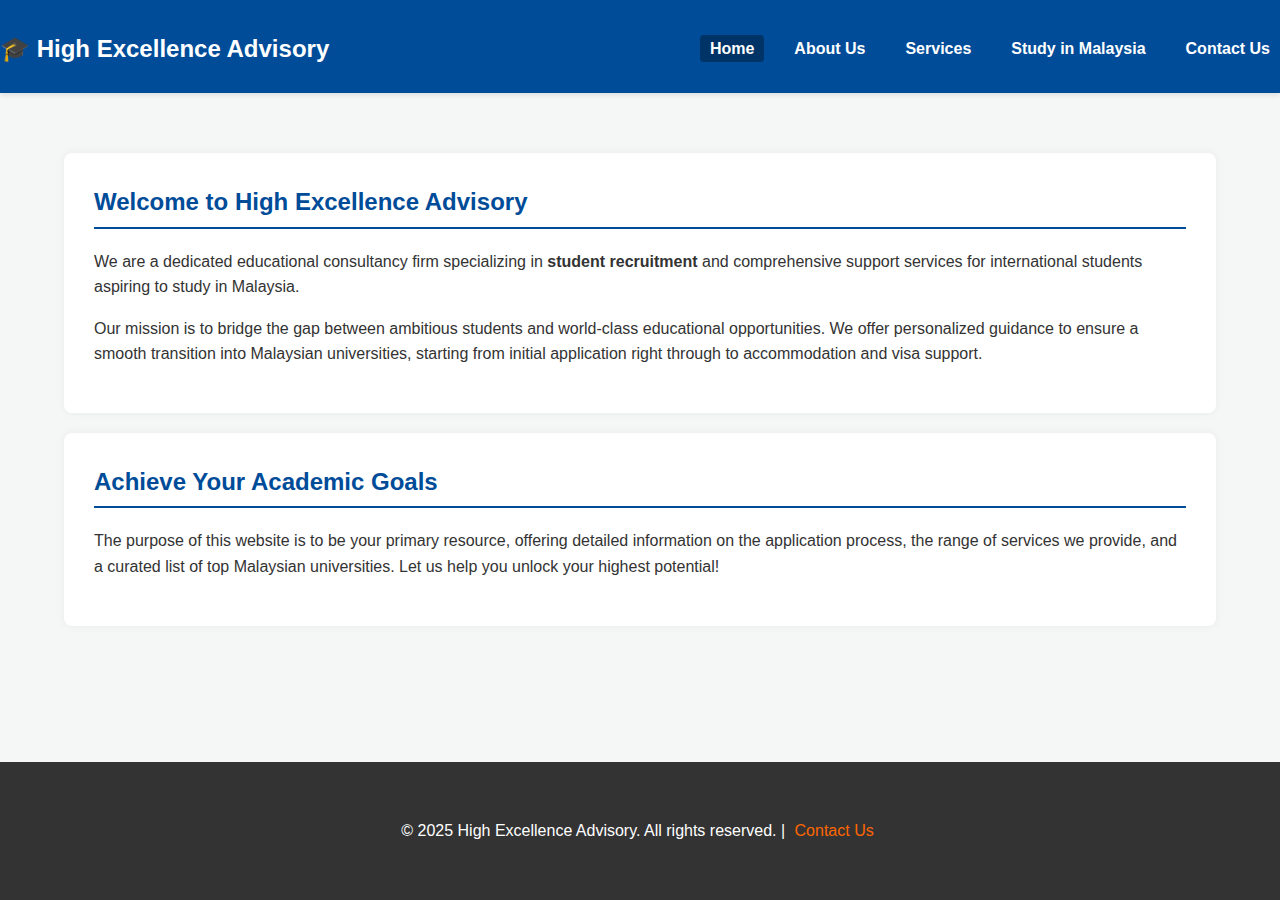
<file: index.html>
<!DOCTYPE html>
<html lang="en">
<head>
    <meta charset="UTF-8">
    <meta name="viewport" content="width=device-width, initial-scale=1.0">
    <title>High Excellence Advisory - Home</title>
    <link rel="stylesheet" href="styles.css">
</head>
<body>
    <header>
        <div class="container" style="display: flex; justify-content: space-between; align-items: center;">
            <h1>🎓 High Excellence Advisory</h1>
            <nav>
                <ul>
                    <li><a href="index.html" class="active">Home</a></li>
                    <li><a href="about.html">About Us</a></li>
                    <li><a href="services.html">Services</a></li>
                    <li><a href="universities.html">Study in Malaysia</a></li>
                    <li><a href="contact.html">Contact Us</a></li>
                </ul>
            </nav>
        </div>
    </header>

    <main>
        <div class="container">
            <section>
                <h2>Welcome to High Excellence Advisory</h2>
                <p>We are a dedicated educational consultancy firm specializing in <b>student recruitment</b> and comprehensive support services for international students aspiring to study in Malaysia.</p>
                <p>Our mission is to bridge the gap between ambitious students and world-class educational opportunities. We offer personalized guidance to ensure a smooth transition into Malaysian universities, starting from initial application right through to accommodation and visa support.</p>
            </section>
            
            <section>
                <h2>Achieve Your Academic Goals</h2>
                <p>The purpose of this website is to be your primary resource, offering detailed information on the application process, the range of services we provide, and a curated list of top Malaysian universities. Let us help you unlock your highest potential!</p>
            </section>
        </div>
    </main>

    <footer>
        <div class="container">
            <p>&copy; 2025 High Excellence Advisory. All rights reserved. | <a href="contact.html">Contact Us</a>
        </div>
    </footer>
</body>
</html>
</file>
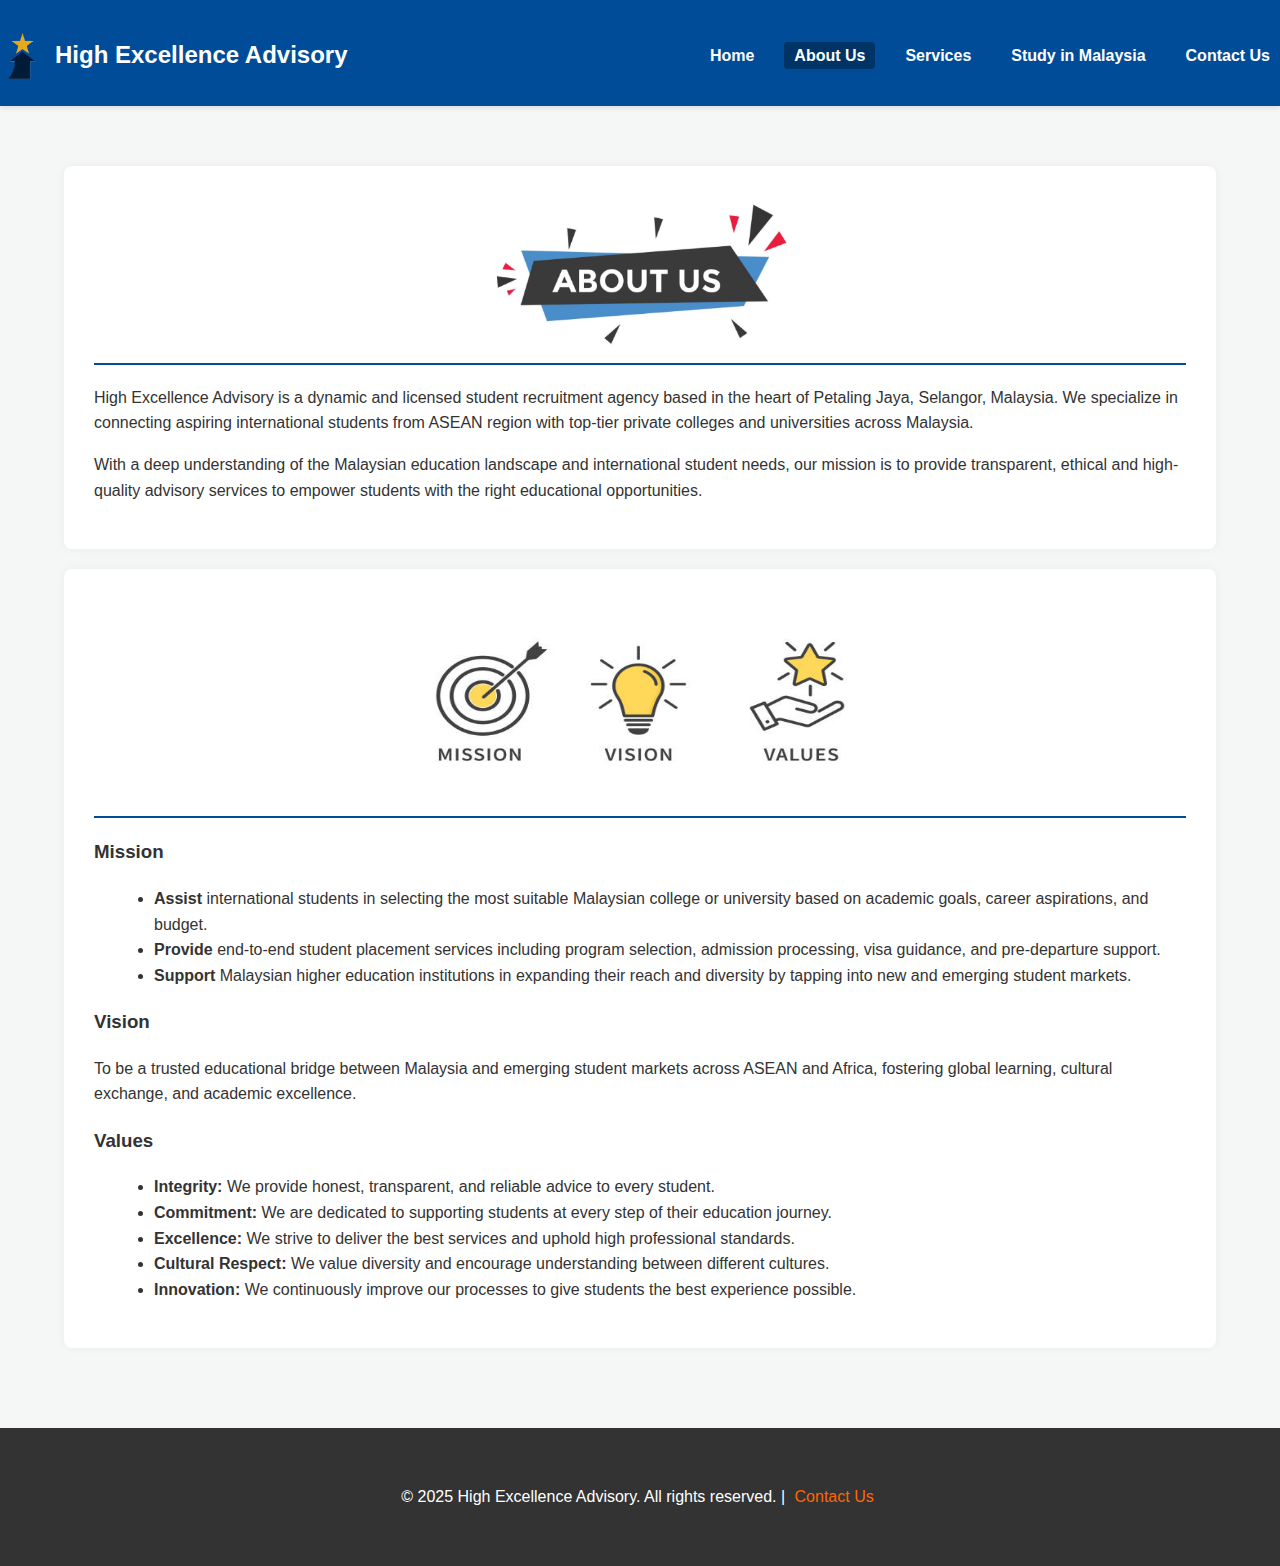
<file: about.html>
<!DOCTYPE html>
<html lang="en">
<head>
    <meta charset="UTF-8">
    <meta name="viewport" content="width=1024">
    <title>High Excellence Advisory - About Us</title>
    <link rel="stylesheet" href="styles.css">
</head>
<body>
    <header>
        <div class="container" style="display: flex; justify-content: space-between; align-items: center;">
          <div class="logo-top-for-title">
            <img src="logo.png" alt="Logo" class="logo">
            <h1> High Excellence Advisory</h1>
          </div>
            <nav>
                <ul>
                    <li><a href="index.html">Home</a></li>
                    <li><a href="about.html" class="active">About Us</a></li>
                    <li><a href="services.html">Services</a></li>
                    <li><a href="universities.html">Study in Malaysia</a></li>
                    <li><a href="contact.html">Contact Us</a></li>
                </ul>
            </nav>
        </div>
    </header>

    <main>
        <div class="container">
            <section>
                <h2 style="text-align: center;"><img src="about.png" alt="About" style="width: 300px; height: auto;"></h2>
                <p>High Excellence Advisory is a dynamic and licensed student recruitment agency based in the heart of Petaling Jaya, Selangor, Malaysia. We specialize in connecting aspiring international students from ASEAN region with top-tier private colleges and universities across Malaysia. </p>
 
                <p>With a deep understanding of the Malaysian education landscape and international student needs, our mission is to provide transparent, ethical and high-quality advisory services to empower students with the right educational opportunities. </p>
            </section>
            
            <section>
                <h2 style="text-align: center;"><img src="mvv.png" alt="MVV" style="width: 500px; height: 200px;"></h2>
                
                <h3>Mission</h3>
                <ul class="service-list">
                    <li><b>Assist</b> international students in selecting the most suitable Malaysian college or university based on academic goals, career aspirations, and budget. </li>
                    <li><b>Provide</b>  end-to-end student placement services including program selection, admission processing, visa guidance, and pre-departure support. </li>
                    <li><b>Support</b> Malaysian higher education institutions in expanding their reach and diversity by tapping into new and emerging student markets. </li>
                </ul>
                
                <h3>Vision</h3>
                <p>To be a trusted educational bridge between Malaysia and emerging student markets across ASEAN and Africa, fostering global learning, 
cultural exchange, and academic excellence. </p>

                <h3>Values</h3>
                <ul class="service-list">
                    <li><b>Integrity:</b> We provide honest, transparent, and reliable advice to every student.</li>
                    <li><b>Commitment:</b> We are dedicated to supporting students at every step of their education journey.</li>
                    <li><b>Excellence:</b> We strive to deliver the best services and uphold high professional standards.</li>
                    <li><b>Cultural Respect:</b> We value diversity and encourage understanding between different cultures.</li>
                    <li><b>Innovation:</b> We continuously improve our processes to give students the best experience possible.</li>
                </ul>
            </section>

        </div>
    </main>

    <footer>
        <div class="container">
            <p>&copy; 2025 High Excellence Advisory. All rights reserved. | <a href="contact.html">Contact Us</a>
        </div>
    </footer>
</body>

</html>
</file>
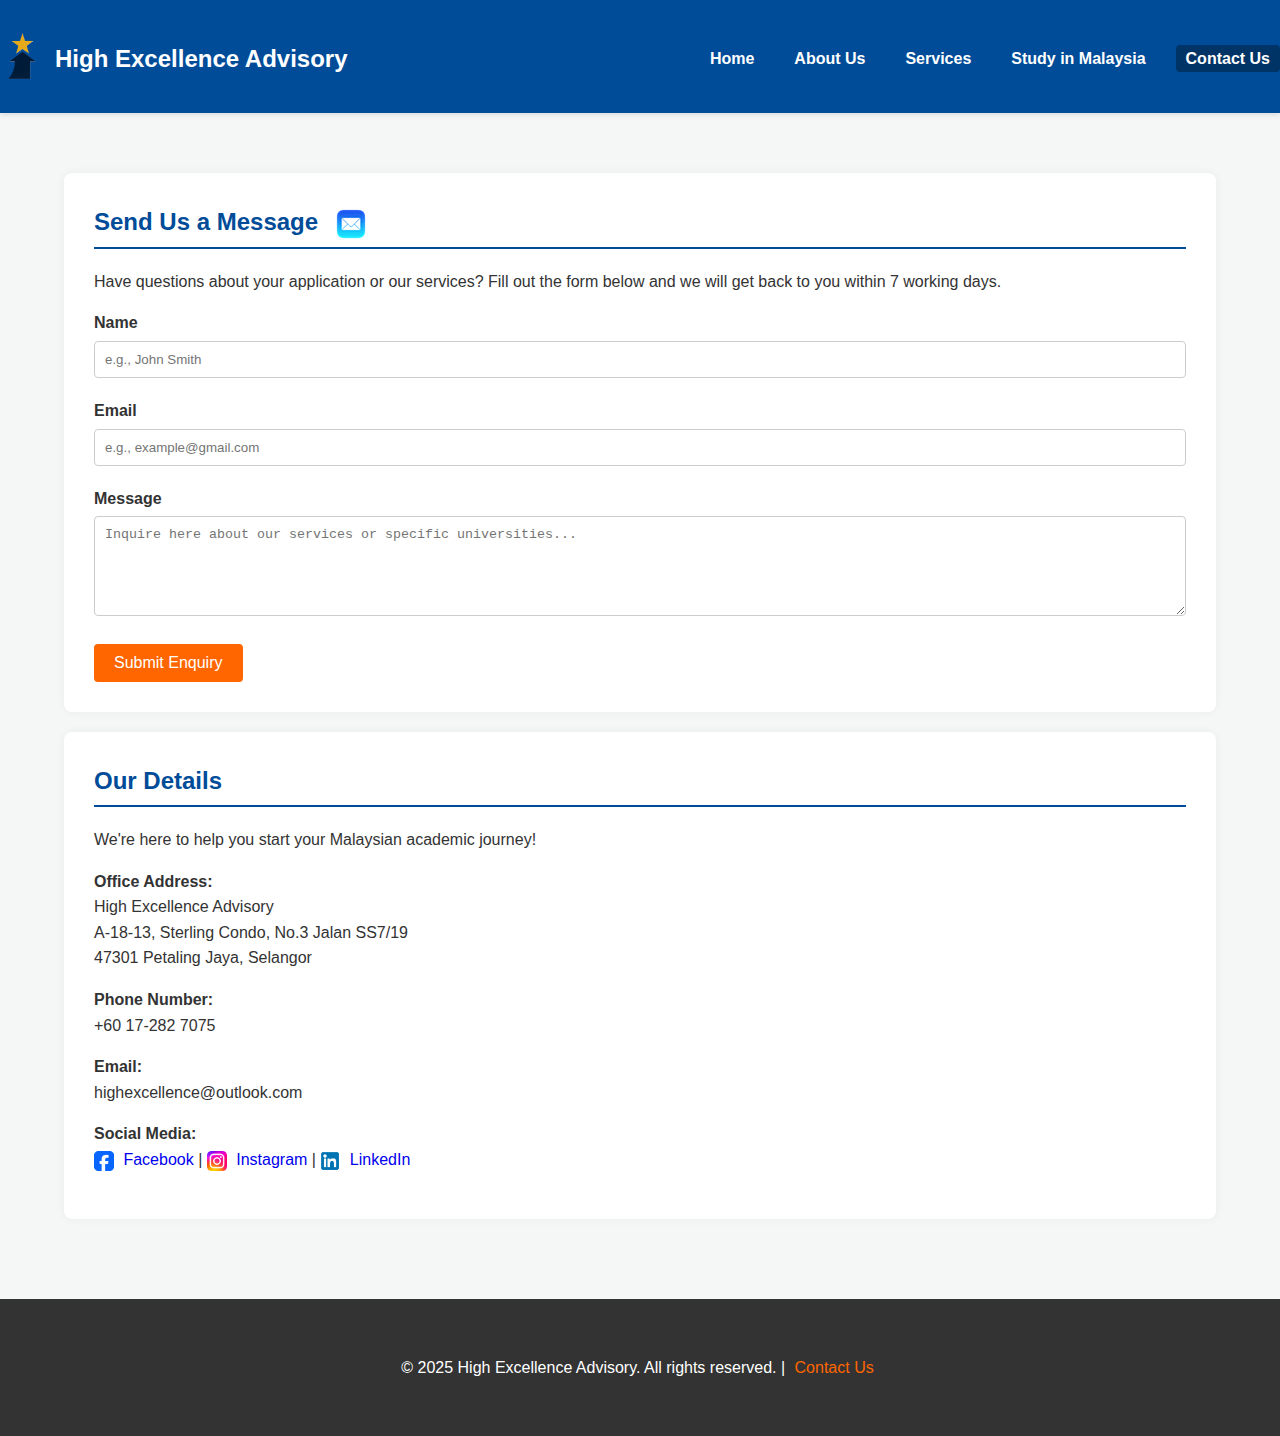
<file: contact.html>
<!DOCTYPE html>
<html lang="en">
<head>
    <meta charset="UTF-8">
    <meta name="viewport" content="width=1024">
    <title>High Excellence Advisory - Contact Us</title>
    <link rel="stylesheet" href="styles.css">
</head>
<body>
    <header>
        <div class="container" style="display: flex; justify-content: space-between; align-items: center;">
          <div class="logo-top-for-title">
                        
            <a href="index.html" style="color: inherit; text-decoration: none;">
            <img src="src/logo.png" alt="Logo" class="logo">
            </a>
            
            <h1>
                <a href="index.html" style="color: inherit; text-decoration: none;">
                High Excellence Advisory
                </a>
            </h1>
          </div>
            <nav>
                <ul>
                    <li><a href="index.html">Home</a></li>
                    <li><a href="about.html">About Us</a></li>
                    <li><a href="services.html">Services</a></li>
                    <li><a href="universities.html">Study in Malaysia</a></li>
                    <li><a href="contact.html" class="active">Contact Us</a></li>
                </ul>
            </nav>
        </div>
    </header>

    <main>
        <div class="container">
            <section>
                <h2> Send Us a Message <img src="src/mail2.png" alt="Mail" style="vertical-align: middle; margin-left: 10px;"></h2>
                <p>Have questions about your application or our services? Fill out the form below and we will get back to you within 7 working days.</p>

                <form action="#" method="POST">
                    <label for="name">Name</label>
                    <input type="text" id="name" name="name" required placeholder="e.g., John Smith">

                    <label for="email">Email</label>
                    <input type="email" id="email" name="email" required placeholder="e.g., example@gmail.com">

                    <label for="message">Message</label>
                    <textarea id="message" name="message" required placeholder="Inquire here about our services or specific universities..."></textarea>

                    <button type="submit">Submit Enquiry</button>
                </form>
            </section>
            
            <section>
                <h2>Our Details</h2>
                <p>We're here to help you start your Malaysian academic journey!</p>

                <p><strong>Office Address:</strong><br>
                High Excellence Advisory<br>
                A-18-13, Sterling Condo, No.3 Jalan SS7/19<br>
                47301 Petaling Jaya, Selangor</p>

                <p><strong>Phone Number:</strong><br>
                +60 17-282 7075</p>
                
                <p><strong>Email:</strong><br>
                highexcellence@outlook.com</p>

                <p>
                   <strong>Social Media:</strong><br>
                   <a href="#" target="_blank">
                       <img src="src/facebook.png" alt"Facebook" class="social-icon">
                       Facebook
                   </a>
                   | 
                   <a href="#" target="_blank">
                       <img src="src/instagram.png" alt"Instagram" class="social-icon">
                       Instagram
                   </a>
                   | 
                   <a href="#" target="_blank">
                       <img src="src/linkedin.png" alt"LinkedIn" class="social-icon">
                       LinkedIn
                   </a>
                </p>
            </section>
        </div>
    </main>

    <footer>
        <div class="container">
            <p>&copy; 2025 High Excellence Advisory. All rights reserved. | <a href="contact.html">Contact Us</a>
        </div>
    </footer>
</body>

</html>
</file>
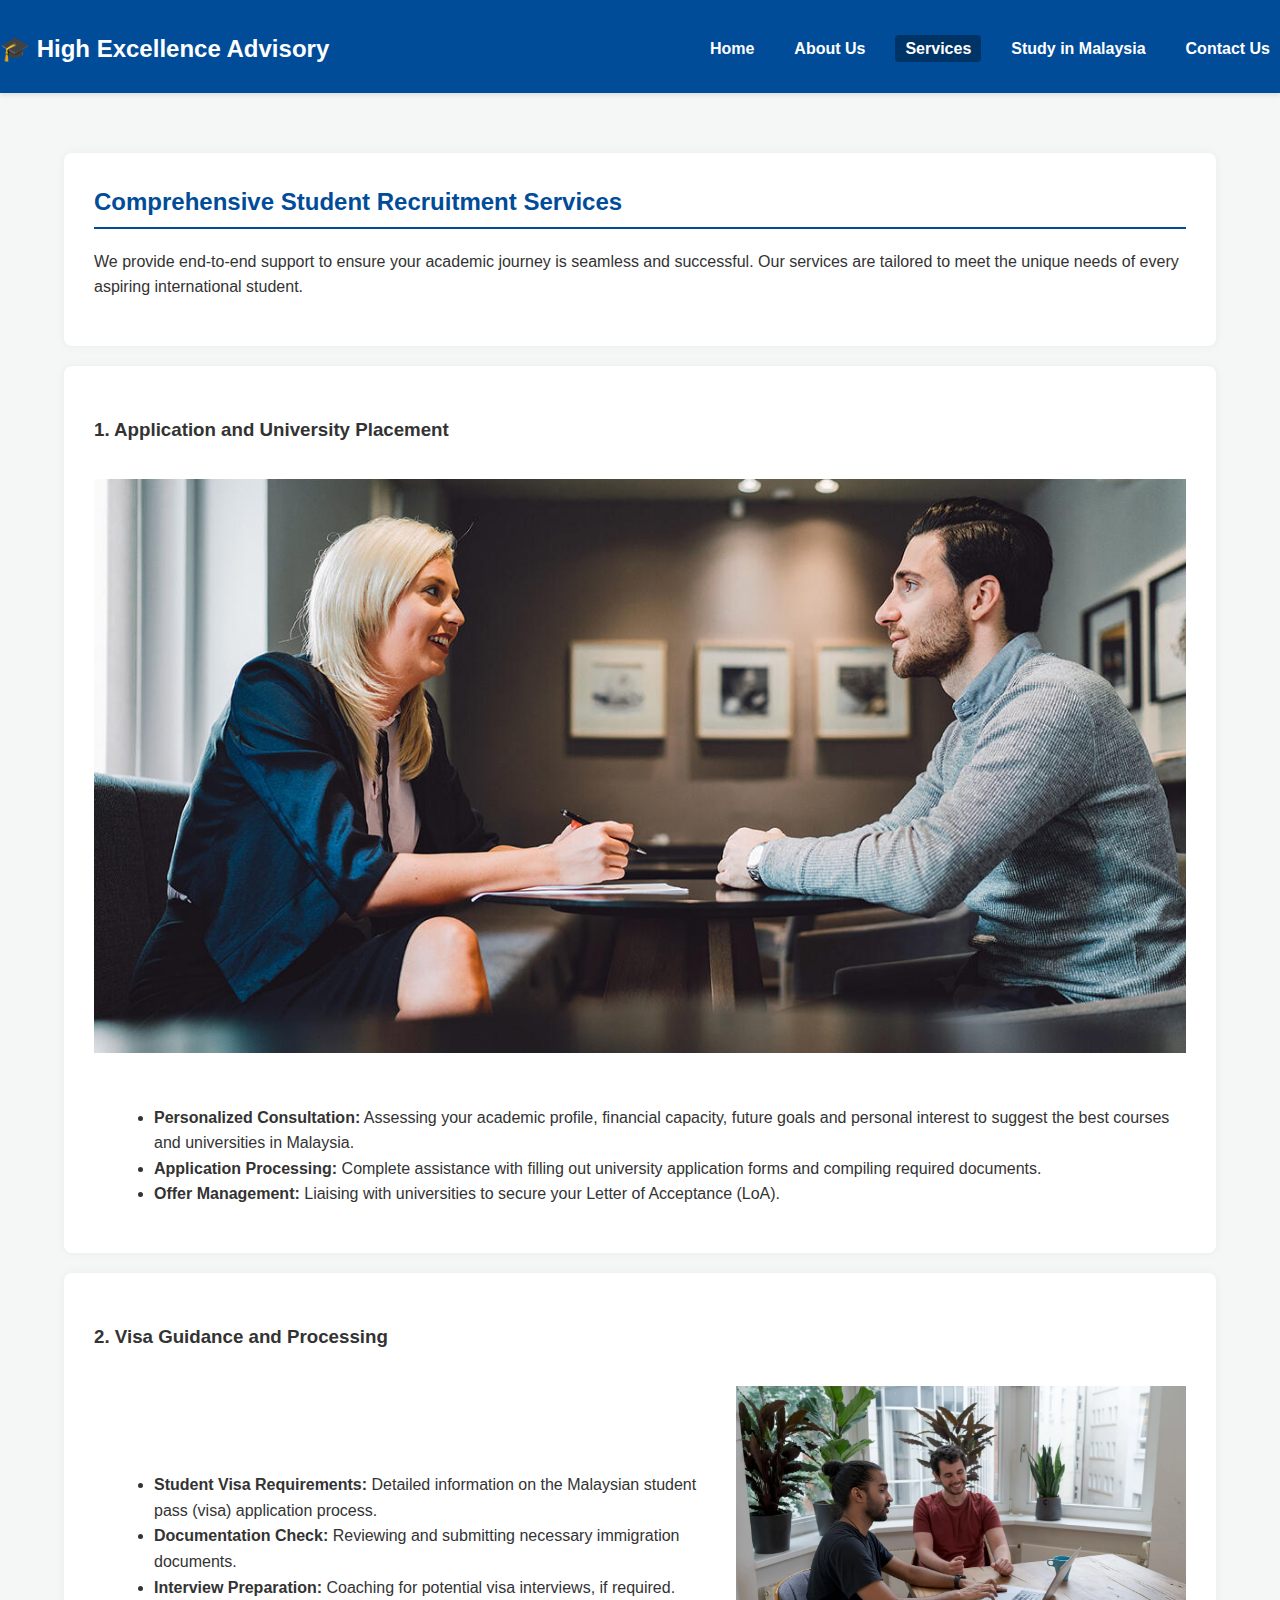
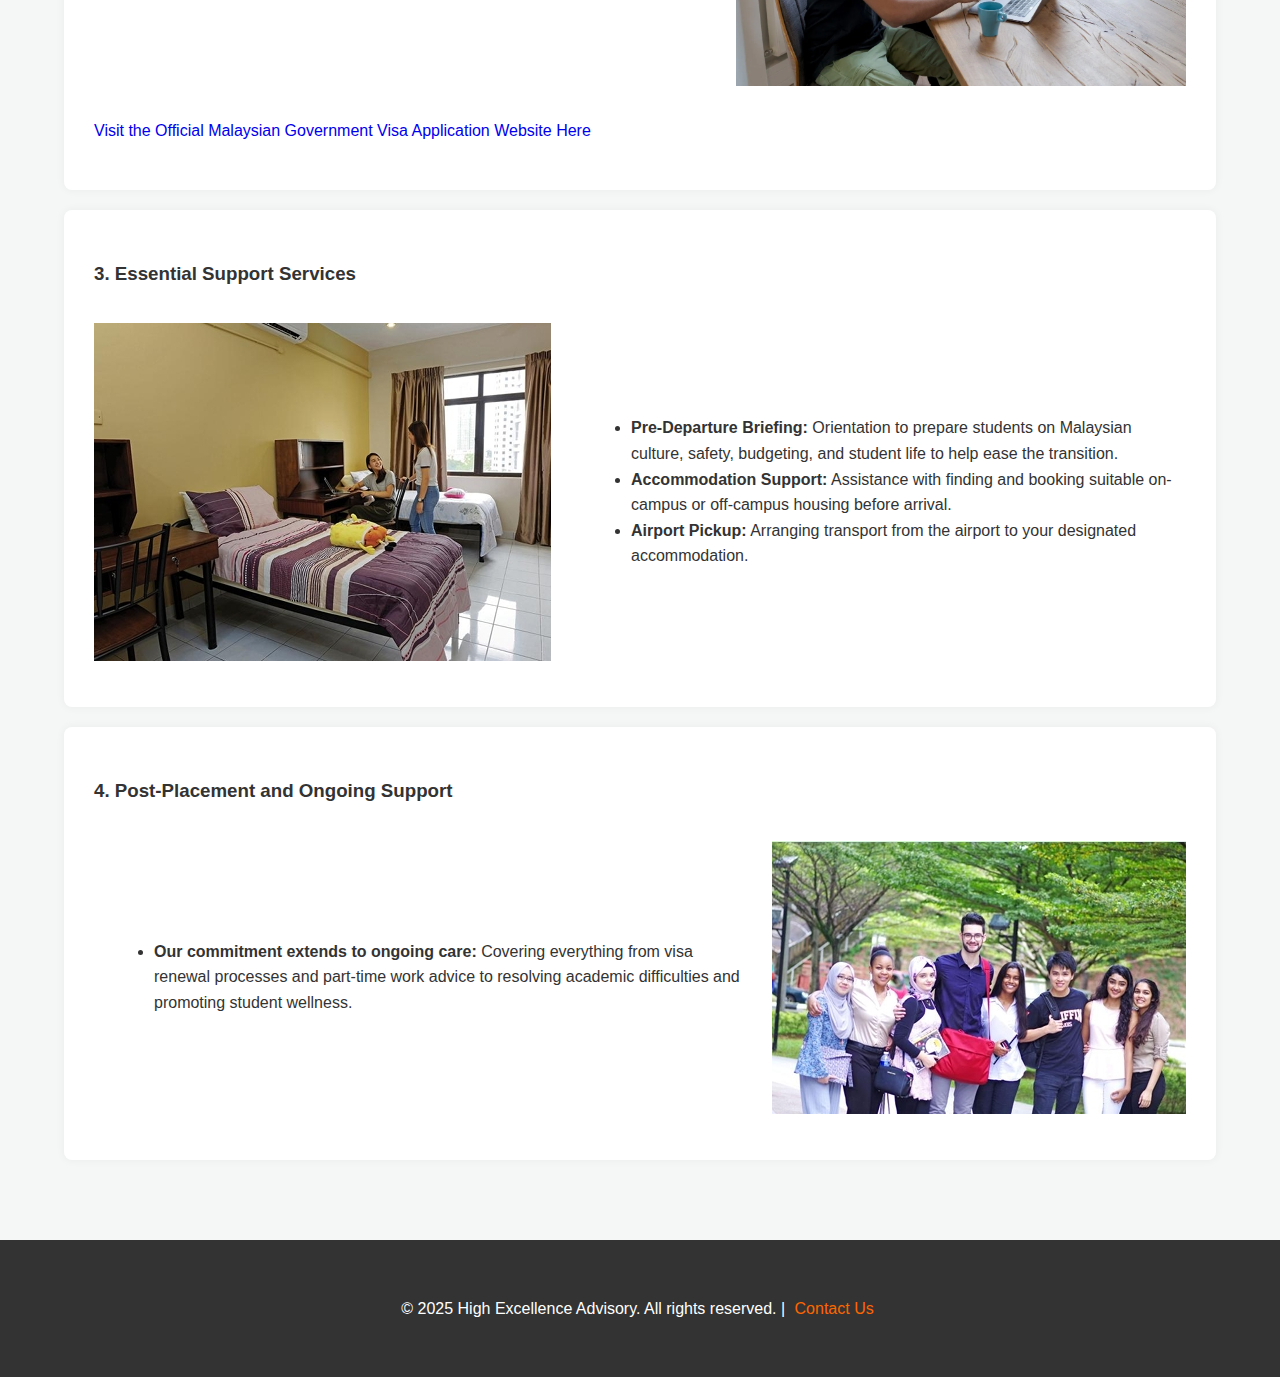
<file: services.html>
<!DOCTYPE html>
<html lang="en">
<head>
    <meta charset="UTF-8">
    <meta name="viewport" content="width=device-width, initial-scale=1.0">
    <title>High Excellence Advisory - Study in Malaysia</title>
    <link rel="stylesheet" href="styles.css">
</head>
<body>
    <header>
        <div class="container" style="display: flex; justify-content: space-between; align-items: center;">
            <h1>🎓 High Excellence Advisory</h1>
            <nav>
                <ul>
                    <li><a href="index.html">Home</a></li>
                    <li><a href="about.html">About Us</a></li>
                    <li><a href="services.html" class="active">Services</a></li>
                    <li><a href="universities.html">Study in Malaysia</a></li>
                    <li><a href="contact.html">Contact Us</a></li>
                </ul>
            </nav>
        </div>
    </header>

    <main>
        <div class="container"><section>
                <h2>Comprehensive Student Recruitment Services</h2>
                <p>We provide end-to-end support to ensure your academic journey is seamless and successful. Our services are tailored to meet the unique needs of every aspiring international student.</p>
            </section>
            
            <section>
                <h3>1. Application and University Placement</h3>
                <div class="side-by-side">

                <p><img src="talk.png" alt="Talk"></p>

                <div class="side-by-side-content">
                <ul class="service-list">
                    <li><b>Personalized Consultation:</b> Assessing your academic profile, financial capacity, future goals and personal interest to suggest the best courses and universities in Malaysia.</li>
                    <li><b>Application Processing:</b> Complete assistance with filling out university application forms and compiling required documents.</li>
                    <li><b>Offer Management:</b> Liaising with universities to secure your Letter of Acceptance (LoA).</li>
                </ul>
                </div>
                </div>

            </section>
            
            <section>
                <h3>2. Visa Guidance and Processing</h3>
                <div class="side-by-side2">

                <div class="side-by-side-content2">
                <ul class="service-list">
                    <li><b>Student Visa Requirements:</b> Detailed information on the Malaysian student pass (visa) application process.</li>
                    <li><b>Documentation Check:</b> Reviewing and submitting necessary immigration documents.</li>
                    <li><b>Interview Preparation:</b> Coaching for potential visa interviews, if required.</li>
                </ul>
                </div>

                <p style="width: 450px; height: auto;"><img src="talkdiscuss.png" alt="Discuss" style="max-width: 100%; height: auto; display: block; margin: 0 auto;"></p>

                </div>

              <p> 
                <a href="https://visa.educationmalaysia.gov.my/" target="_blank" title="Visit EMGS.gov VISA application website in a new tab">Visit the Official Malaysian Government Visa Application Website Here</a>
              </p>

            </section>

            <section>
                <h3>3. Essential Support Services</h3>
                <div class="side-by-side">

                <p><img src="stayplace.png" alt="Stay Place"></p>

                <div class="side-by-side-content">

                <ul class="service-list">
                    <li><b>Pre-Departure Briefing:</b> Orientation to prepare students on Malaysian culture, safety, budgeting, and student life to help ease the transition.</li>
                    <li><b>Accommodation Support:</b> Assistance with finding and booking suitable on-campus or off-campus housing before arrival.</li>
                    <li><b>Airport Pickup:</b> Arranging transport from the airport to your designated accommodation.</li>
                </ul>
                </div>
                </div>

            </section>

            <section>
                <h3>4. Post-Placement and Ongoing Support</h3>
                <div class="side-by-side2">

                <div class="side-by-side-content2">

                <ul class="service-list">
                    <li><b>Our commitment extends to ongoing care:</b> Covering everything from visa renewal processes and part-time work advice to resolving academic difficulties and promoting student wellness. </li>
                </ul>
                </div>

                <p><img src="together.png" alt="Together"></p>

                </div>

            </section>
        </div>
    </main>

    <footer>
        <div class="container">
            <p>&copy; 2025 High Excellence Advisory. All rights reserved. | <a href="contact.html">Contact Us</a>
        </div>
    </footer>
</body>

</html>
</file>
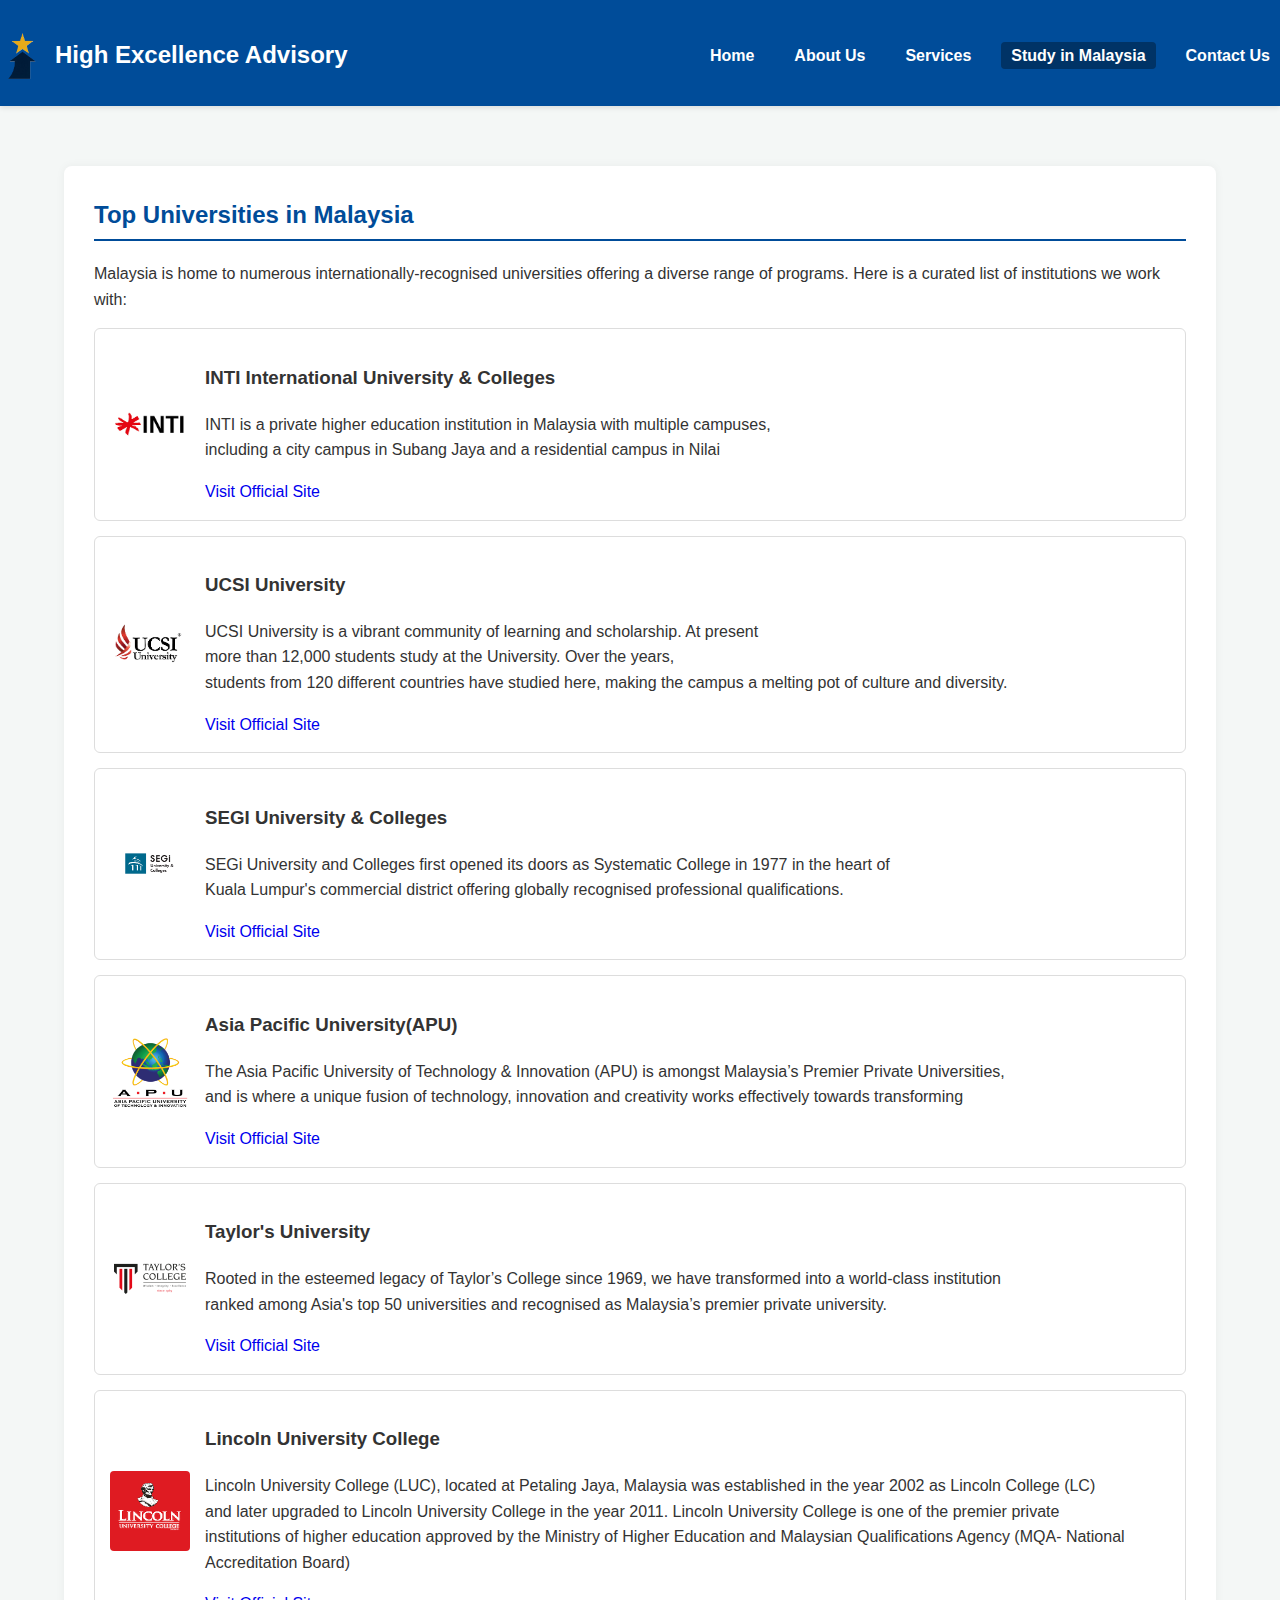
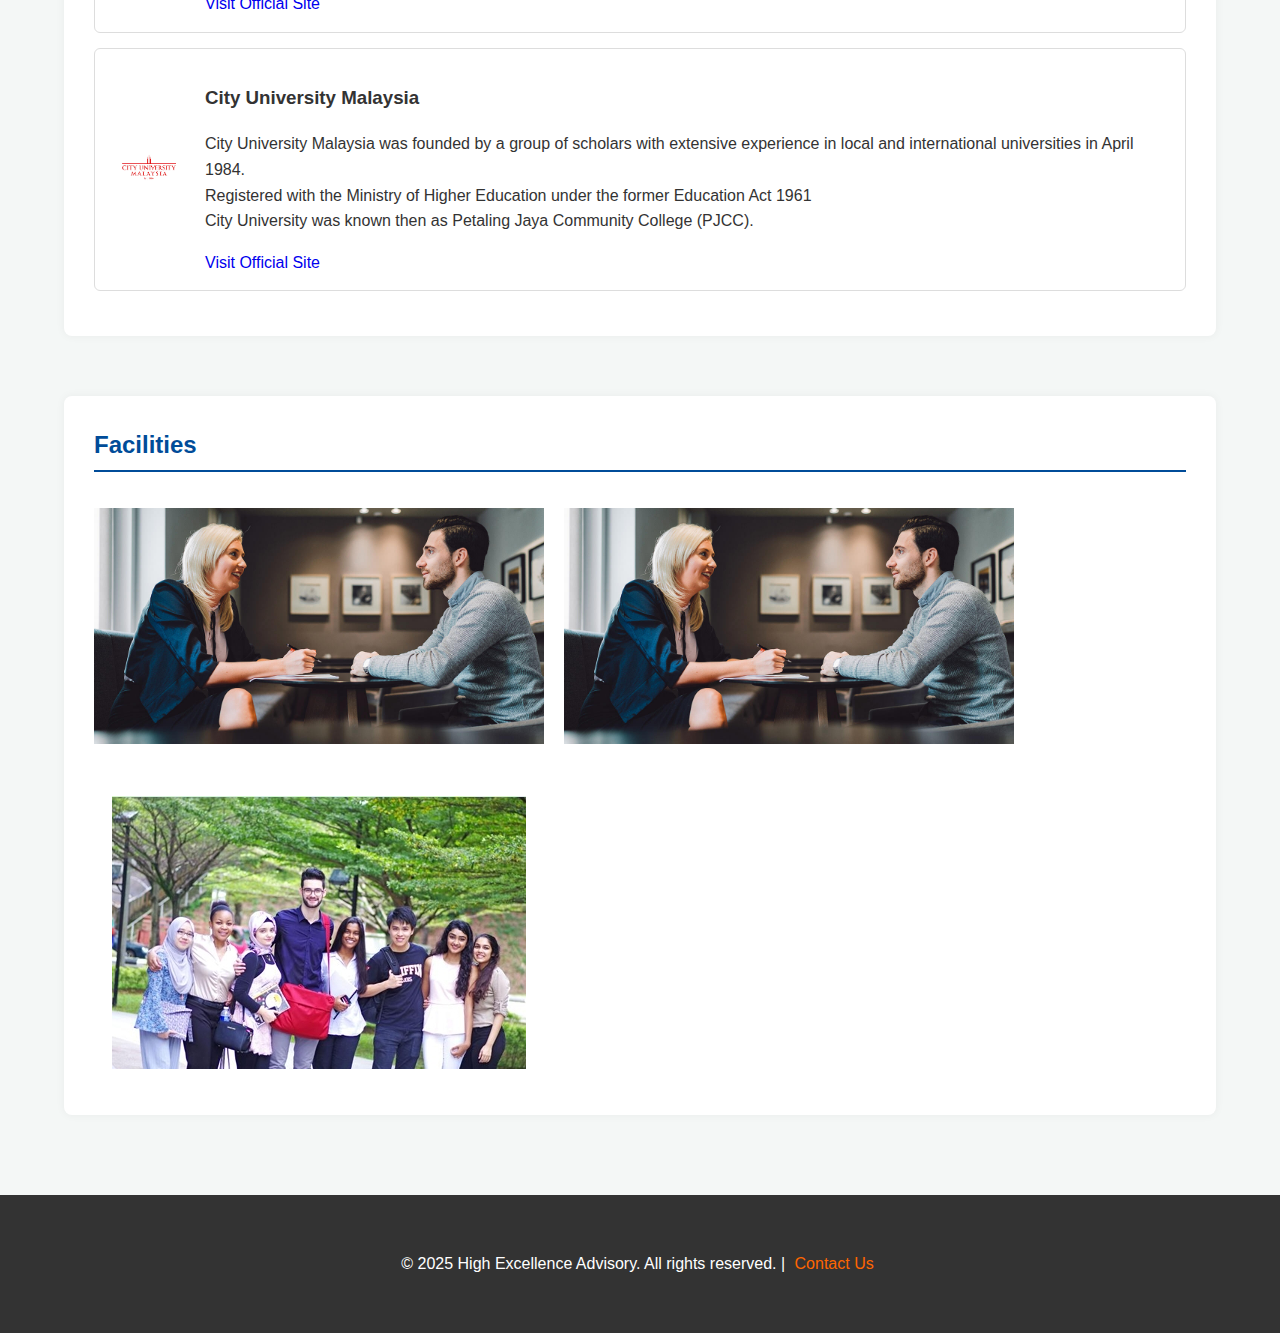
<file: universities.html>
<!DOCTYPE html>
<html lang="en">
<head>
    <meta charset="UTF-8">
    <meta name="viewport" content="width=1024">
    <title>High Excellence Advisory - Study in Malaysia</title>
    <link rel="stylesheet" href="styles.css">
</head>
<body>
    <header>
        <div class="container" style="display: flex; justify-content: space-between; align-items: center;">
          <div class="logo-top-for-title">
            <img src="logo.png" alt="Logo" class="logo">
            <h1> High Excellence Advisory</h1>
          </div>
            <nav>
                <ul>
                    <li><a href="index.html">Home</a></li>
                    <li><a href="about.html">About Us</a></li>
                    <li><a href="services.html">Services</a></li>
                    <li><a href="universities.html" class="active">Study in Malaysia</a></li>
                    <li><a href="contact.html">Contact Us</a></li>
                </ul>
            </nav>
        </div>
    </header>

    <main>
        <div class="container">
            <section>
                <h2>Top Universities in Malaysia</h2>
                <p>Malaysia is home to numerous internationally-recognised universities offering a diverse range of programs. Here is a curated list of institutions we work with:</p>

                <div class="university-card">
                    <img src="src/inti.png" alt="University Logo 1">
                    <div>
                        <h3>INTI International University & Colleges</h3>
                        <p>INTI is a private higher education institution in Malaysia with multiple campuses,<br>including a city campus in Subang Jaya and a residential campus in Nilai</p>
                        <a href="https://newinti.edu.my" target="_blank">Visit Official Site</a>
                    </div>
                </div>

                <div class="university-card">
                    <img src="src/ucsi.png" alt="University Logo 2">
                    <div>
                        <h3>UCSI University</h3>
                        <p>UCSI University is a vibrant community of learning and scholarship. At present<br>more than 12,000 students study at the University. Over the years,<br>students from 120 different countries have studied here, making the campus a melting pot of culture and diversity.</p>
                        <a href="https://www.ucsiuniversity.edu.my" target="_blank">Visit Official Site</a>
                    </div>
                </div>

                <div class="university-card">
                    <img src="src/segi.png" alt="University Logo 3">
                    <div>
                        <h3>SEGI University & Colleges</h3>
                        <p>SEGi University and Colleges first opened its doors as Systematic College in 1977 in the heart of<br>Kuala Lumpur's commercial district offering globally recognised professional qualifications.</p>
                        <a href="https://www.segi.edu.my" target="_blank">Visit Official Site</a>
                    </div>
                </div>

                <div class="university-card">
                    <img src="src/apu.jpg" alt="University Logo 4">
                    <div>
                        <h3>Asia Pacific University(APU)</h3>
                        <p>The Asia Pacific University of Technology & Innovation (APU) is amongst Malaysia’s Premier Private Universities,<br>and is where a unique fusion of technology, innovation and creativity works effectively towards transforming</p>
                        <a href="https://www.apu.edu.my" target="_blank">Visit Official Site</a>
                    </div>
                </div>

                <div class="university-card">
                    <img src="src/taylors.png" alt="University Logo 5">
                    <div>
                        <h3>Taylor's University</h3>
                        <p>Rooted in the esteemed legacy of Taylor’s College since 1969, we have transformed into a world-class institution<br>ranked among Asia's top 50 universities and recognised as Malaysia’s premier private university.</p>
                        <a href="https://university.taylors.edu.my" target="_blank">Visit Official Site</a>
                    </div>
                </div>

                <div class="university-card">
                    <img src="src/lincoln.png" alt="University Logo 6">
                    <div>
                        <h3>Lincoln University College</h3>
                        <p>Lincoln University College (LUC), located at Petaling Jaya, Malaysia was established in the year 2002 as Lincoln College (LC)<br>and later upgraded to Lincoln University College in the year 2011. Lincoln University College is one of the premier private<br>institutions of higher education approved by the Ministry of Higher Education and Malaysian Qualifications Agency (MQA- National Accreditation Board)</p>
                        <a href="https://www.lincoln.edu.my" target="_blank">Visit Official Site</a>
                    </div>
                </div>

                <div class="university-card">
                    <img src="src/city.png" alt="University Logo 7">
                    <div>
                        <h3>City University Malaysia</h3>
                        <p>City University Malaysia was founded by a group of scholars with extensive experience in local and international universities in April 1984.<br>Registered with the Ministry of Higher Education under the former Education Act 1961<br>City University was known then as Petaling Jaya Community College (PJCC).</p>
                        <a href="https://city.edu.my" target="_blank">Visit Official Site</a>
                    </div>
                </div>
                    
                </div>
            </section>
        </div>

    <div class="container">
        <section>
            <h2>Facilities</h2>
                <div class="side-by-side">
                    <p style="width: 450px; height: auto;"><img src="talk.png" alt="Talk" style="max-width: 100%; height: auto; display: block; margin: 0 auto;"></p>
                    <p style="width: 450px; height: auto;"><img src="talk.png" alt="Talk" style="max-width: 100%; height: auto; display: block; margin: 0 auto;"></p>
                    <p style="width: 450px; height: auto;"><img src="together.png" alt="Talk" style="max-width: 100%; height: auto; display: block; margin: 0 auto;"></p>
                </div>
        </section>
    </div>
    </main>

    <footer>
        <div class="container">
            <p>&copy; 2025 High Excellence Advisory. All rights reserved. | <a href="contact.html">Contact Us</a>
        </div>
    </footer>
</body>

</html>
</file>
<file: styles.css>
/* --- Global Styles for Entire --- */
body {
    font-family: Arial, sans-serif;
    margin: 0;
    padding: 0;
    background-color: #f4f7f6; /* background - Light gray */
    color: #333;
    line-height: 1.6;
    display: flex;
    flex-direction: column;
    min-height: 100vh;
}

.container {
    max-width: 1200px;
    width: 90%;
    margin: 0 auto;
    padding: 20px 0;
}


/* --- Header and Nav --- */
header {
    background-color: #004c99; /* header color - Primary Blue */
    color: white;
    padding: 20px 0;
    box-shadow: 0 2px 5px rgba(0, 0, 0, 0.1);
    /*position: sticky;
    top: 0;
    width: 100%;
    z-index: 1000;*/
}
header .container {
    display: flex;
    justify-content: space-between; /* For auto align of nav buttons - push logo left, nav right */
    align-items: center;
    width: 100%;
    max-width: none;
    padding: 10px 0 5px 0px;
}

header h1 {
    margin: 0;
    font-size: 24px;
    white-space: nowrap;
}

header nav ul {
    list-style: none;
    padding: 0;
    margin: 0;
    display: flex;
}

header nav ul li {
    margin-left: 20px;
}

header nav ul li a {
    color: white;
    text-decoration: none;
    font-weight: bold;
    padding: 5px 10px;
    border-radius: 4px;
    transition: background-color 0.3s;
}

header nav ul li a:hover,
header nav ul li a.active {
    background-color: #003366;
}

/* nav ul {
    list-style: none;
    padding: 0;
    margin: 0;
    display: flex;
    justify-content: flex-end; /* Align links to the right */
}
*/

nav ul li {
    margin-left: 20px;
    white-space: nowrap;
}

nav ul li a {
    color: white;
    text-decoration: none;
    font-weight: bold;
    padding: 5px 10px;
    border-radius: 4px;
    transition: background-color 0.3s;
}

nav ul li a:hover,
nav ul li a.active {
    background-color: #003366; /* Darker Blue on hover/active - for cursor */
}

/* --- Main Content Layout --- */
main {
    padding: 40px 0;
    flex-grow: 1;
}

section {
    background-color: white;
    padding: 30px;
    margin-bottom: 20px;
    border-radius: 8px;
    box-shadow: 0 0 10px rgba(0, 0, 0, 0.05);
}

h2 {
    color: #004c99; /* Primary Blue - for headings */
    border-bottom: 2px solid #004c99;
    padding-bottom: 5px;
    margin-top: 0;
}

/* --- Forms and Inputs --- */
form label {
    display: block;
    margin-bottom: 5px;
    font-weight: bold;
}

form input[type="text"],
form input[type="email"],
form textarea {
    width: 100%;
    padding: 10px;
    margin-bottom: 20px;
    border: 1px solid #ccc;
    border-radius: 4px;
    box-sizing: border-box; /* Include padding/border in object total width/height */
}

form textarea {
    resize: vertical;
    height: 100px;
}

form button {
    background-color: #ff6600; /* Form button color - Accent Orange */
    color: white;
    padding: 10px 20px;
    border: none;
    border-radius: 4px;
    cursor: pointer;
    font-size: 16px;
    transition: background-color 0.3s;
}

form button:hover {
    background-color: #cc5200; /* Darker orange on hover - for cursor */
}

section a {
    text-decoration: none;
}

section a:hover {
    text-decoration: underline;
}

/* --- Image and List Styling --- */
.service-list {
    list-style: disc;
    margin-left: 20px;
}

.university-card {
    border: 1px solid #ddd;
    padding: 15px;
    margin-bottom: 15px;
    border-radius: 6px;
    display: flex;
    align-items: center;
}

.university-card img {
    max-width: 80px;
    height: auto;
    margin-right: 15px;
    border-radius: 4px;
}

/* --- Footer --- */
footer {
    background-color: #333; /* color - Dark gray */
    color: white;
    text-align: center;
    padding: 20px 0;
}

footer a {
    color: #ff6600; /* Orange links in footer - for Contact Us */
    text-decoration: none;
    margin: 0 5px;
}

footer a:hover {
    text-decoration: underline;
}

.social-icon {
    width: 20px;
    height: 20px;
    margin-right: 5px;
    vertical-align: middle;
}

.logo-top-for-title {
    display: flex;
    align-items: center;
    gap: 10px;
}

.logo-top-for-title .logo {
    width: 45px;
    height: auto;
}


/* --- Side-by-Side Layout --- */
.side-by-side {
    display: flex;
    align-items: center; 
    gap: 20px;          
    flex-wrap: wrap;     
}

.side {
    display: flex;
    align-items: center;
    justify-content: center;
    gap: 20px;          
    flex-wrap: wrap;     
}

.side-by-side img {
    flex: 1;          /* image as the first block */ 
    max-width: 100%;
    height: auto;
    display: block;      
}

.side-by-side-content {
    flex: 2;         /* Text as the second block */
}

.side-by-side2 {
    display: flex;
    align-items: center; 
    gap: 20px;          
    flex-wrap: wrap;     
}

.side-by-side2 img {
    flex: 2;          /* image as the second block */ 
    max-width: 100%;
    height: auto;
    display: block;      
}

.side-by-side-content2 {
    flex: 1;         /* Text as the first block */
}

/*
.facilities {
  display: flex;
  flex-wrap: wrap;
  padding: 0 4px;
}

.fac-column {
    flex: 50%;
    max-width: 50%;
    padding: 0 4px;
}

.fac-column img {
    margin-top: 8px;
    vertical-align: middle;
}
*/

/* --- MOBILE RESPONSIVENESS (Screens 768px and smaller) - <IS WORKING> experiment for mobile device, sticky header removed --- */
@media (max-width: 768px) {
    
 /* 1. Stack Header Elements/Parts */
    /*header .container {
        flex-direction: column;  comment out - Stack the logo (h1) and navigation (nav) vertically  
        align-items: flex-start;
        padding: 10px 5%;
        width: 100%;
        max-width: none;
    }*/

    header {
        padding: 10px 0 20px 0; /* add some bottom space - for alignment */
        background-color: #004c99; /* ensure color stays visible - extra part don't remove */
        /*position: relative;
        top: auto;*/
    }

    header .container {
        flex-direction: column;
        align-items: flex-start;
        width: 100%;
        padding: 10px 5%;
    }

/* 2. Navigation Button Alignment */
    nav ul {
        flex-direction: column;
        align-items: flex-start;
        width: 100%;
        margin-top: 10px;
    }

    nav ul li {
        margin: 5px 0;
        margin-left: 0;
        width: 100%;
    }
    
    nav ul li a {
        display: block;
    }

    /* 3. Adjust Main Content Padding */
    main {
        padding: 20px 0;
    }
    
    /* 4. University Card/Tag Layout Change (If you use this) */
    .university-card {
        flex-direction: column;
        align-items: center;
        text-align: center;
    }

    .university-card img {
        margin-right: 0;
        margin-bottom: 10px;
    }
    
    /* 5. Side-by-Side Layout */
    .side-by-side, .side-by-side2 {
        flex-direction: column; /* Stacks image on top of text on mobile */
    }

    .side-by-side p, .side-by-side2 p,
    .side-by-side-content, .side-by-side-content2 {
        width: 100%; /* Make everything full width on mobile */
        max-width: none;
    }
}
</file>
